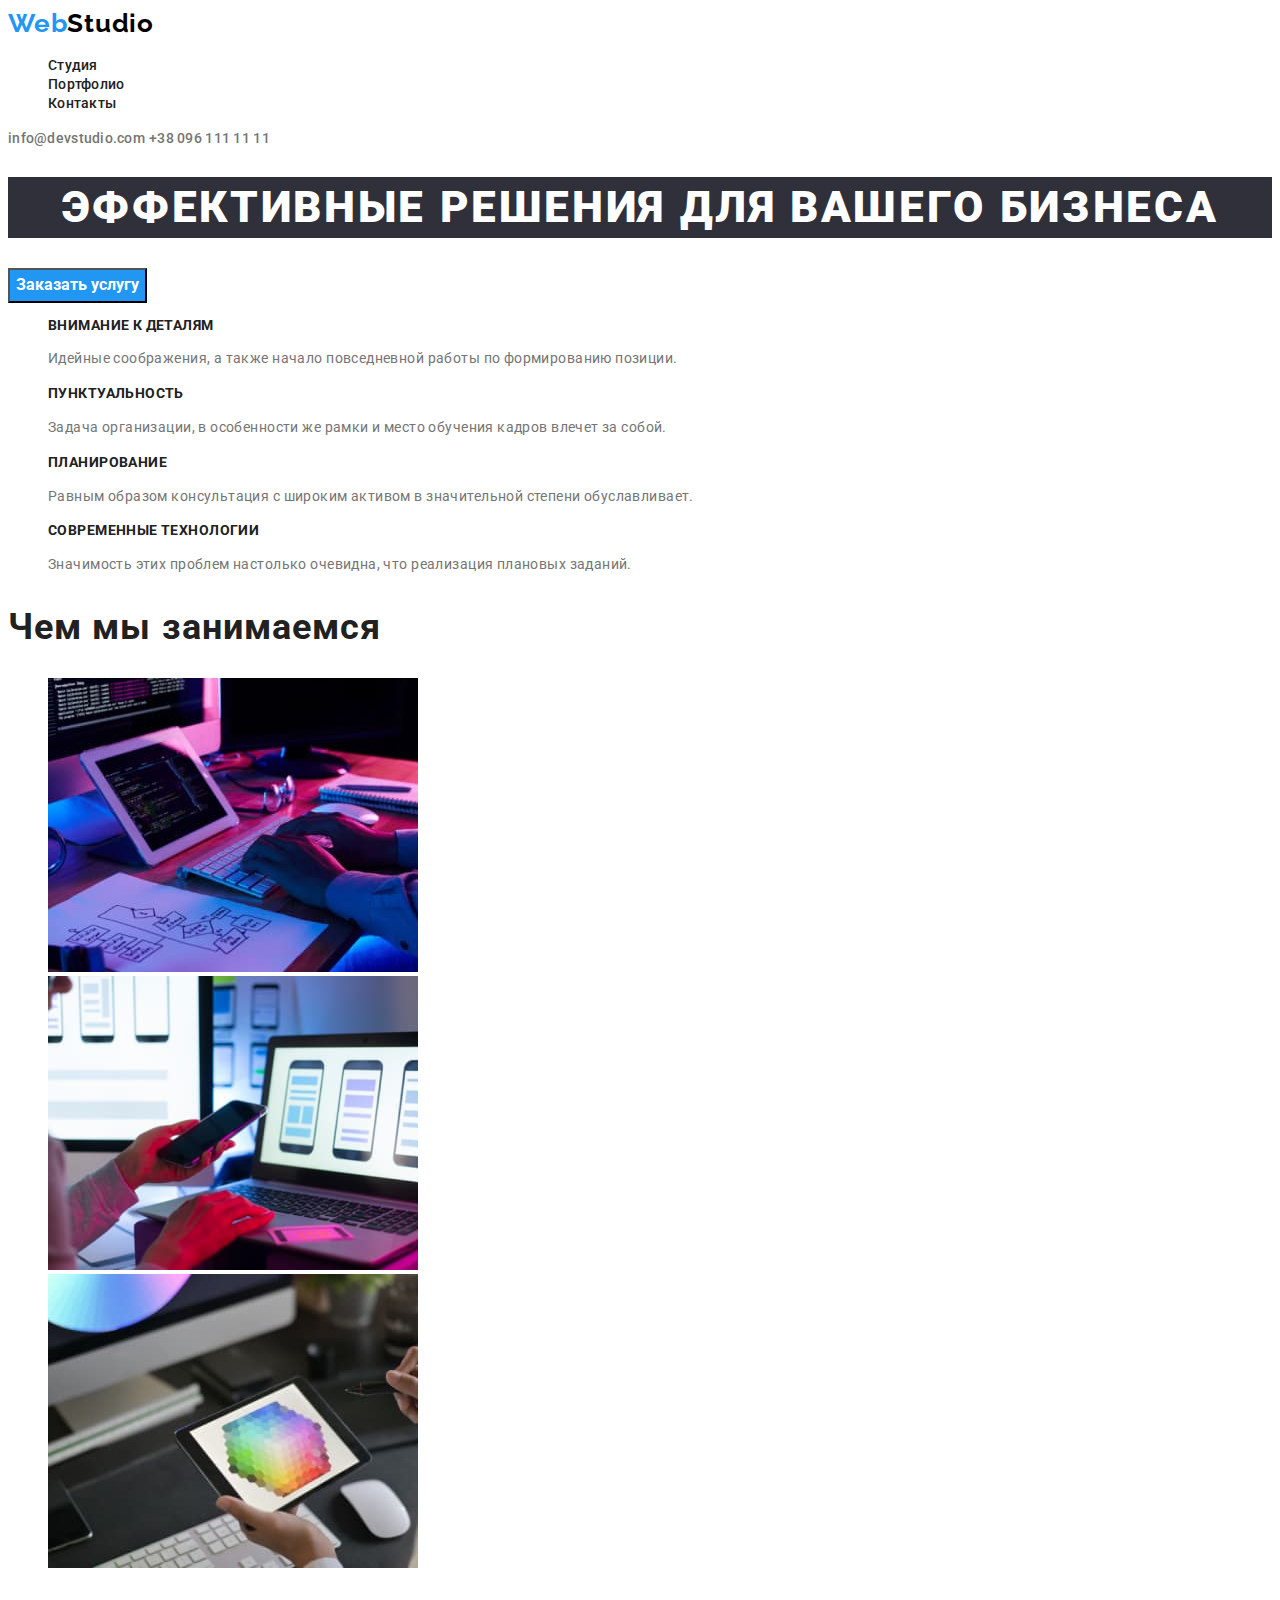
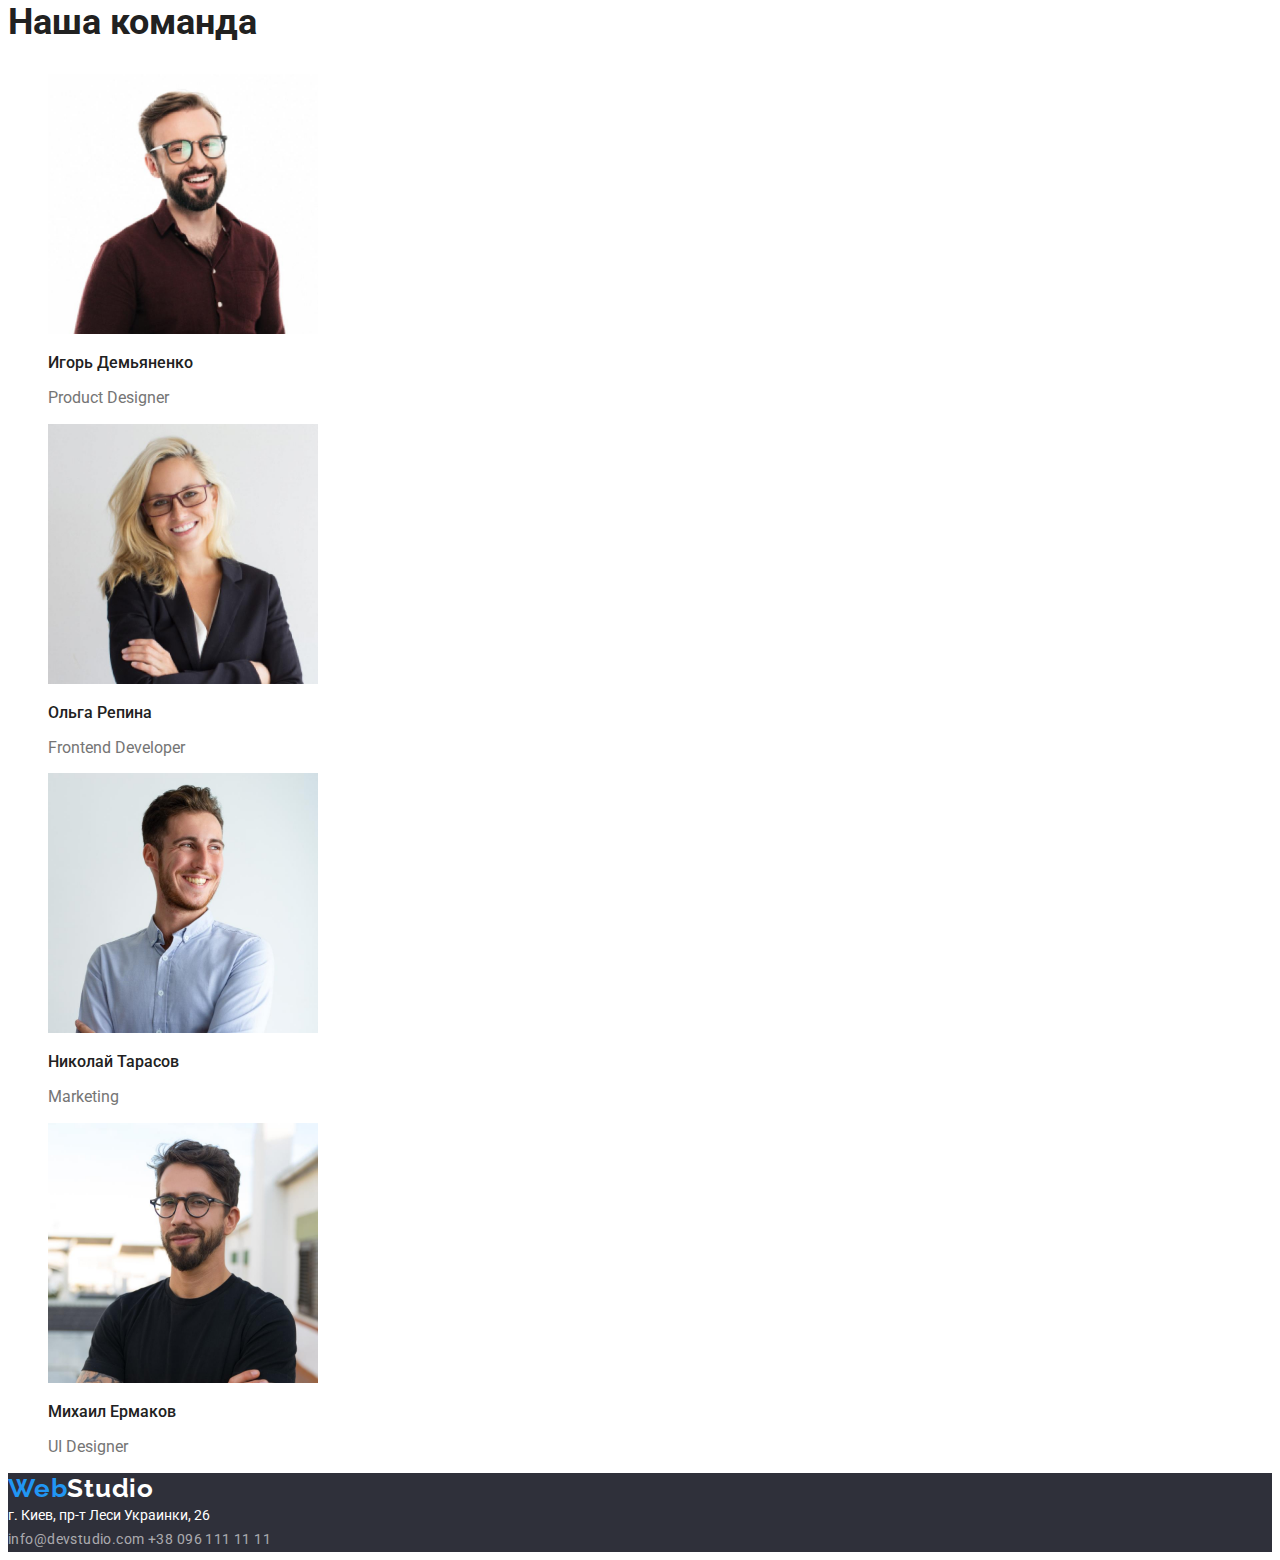
<file: index.html>
<!DOCTYPE html>
<html lang="ru">

<head>
    <meta charset="UTF-8">
    <meta http-equiv="X-UA-Compatible" content="IE=edge">
    <meta name="viewport" content="width=device-width, initial-scale=1.0">
    <link rel="preconnect" href="https://fonts.googleapis.com">
    <link rel="preconnect" href="https://fonts.gstatic.com" crossorigin>
    <link href="https://fonts.googleapis.com/css2?family=Raleway:wght@700&family=Roboto:wght@400;500;700;900&display=swap"
        rel="stylesheet">
    <title>Document</title>
    <link rel="stylesheet" href="./css/style.css">
</head>

<body>
<header class="header">
  
    <a href="" class="log link">Web<span class="log-secondary">Studio</span></a>
    <nav class="header-list">
    <ul class="header-list list" >
        <li><a href="./index.html" class="header-item-link link">Студия</a></li>
        <li><a href="./portfolio.html" class="header-item-link link">Портфолио</a></li>
        <li><a href="" class="header-item-link link">Контакты</a></li>  
    </ul>
    </nav>
   <a href="mailto:info@devstudio.com" class="header-contact link">info@devstudio.com</a>
   <a href="tel:+380961111111" class="header-contact link">+38 096 111 11 11</a>   
</header>




<main>

<section class="main-hero">
    <h1 class="main-hero-title">Эффективные решения для вашего бизнеса</h1>
    <button type="button" class="main-hero-button btn">Заказать услугу</button>
</section>

    <section class="main-secondary">
        <ul class="main-secondary-list list">
        <li class="main-secondary-item">
            <h3 class="main-secondary-title">Внимание к деталям</h3> 
            <p class="main-secondary-text">Идейные соображения, а также начало повседневной работы по формированию позиции.</p>
        </li>
        <li class="main-secondary-item">
            <h3 class="main-secondary-title">Пунктуальность</h3> 
            <p class="main-secondary-text">Задача организации, в особенности же рамки и место обучения кадров влечет за собой.</p>
        </li>
        <li class="main-secondary-item">
            <h3 class="main-secondary-title">Планирование</h3> 
            <p class="main-secondary-text">Равным образом консультация с широким активом в значительной степени обуславливает.</p>
        </li>
        <li class="main-secondary-item">
            <h3 class="main-secondary-title">Современные технологии</h3> 
            <p class="main-secondary-text">Значимость этих проблем настолько очевидна, что реализация плановых заданий.</p>
        </li>
        </ul>
    </section>
    
    
    <section class="main-work">
        <h2 class="main-work-title">Чем мы занимаемся</h2>
    <ul class="main-work-list list">
        <li class="main-work-item"><img src="./images/box-1.1.jpg" alt="Робота за комп'ютером" width="370" height="294" class="main-work-foto"></li>
        <li  class="main-work-item"><img src="./images/box-2.1.jpg" alt="Робота за смартфоном" width="370" height="294" class="main-work-foto"></li>
        <li  class="main-work-item"><img src="./images/box-3.1.jpg" alt="Робота за планшетом" width="370" height="294" class="main-work-foto"></li>
    </ul>
    </section>


    <section class="main-team">
        <h2 class="main-team-title">Наша команда</h2>
        <ul class="main-team-list list">
            <li class="main-team-item"><img src="./images/team-card-1.jpg" alt="Робітник 1" width="270" height="260" class="main-team-foto"><h3 class="main-team-name">Игорь Демьяненко</h3><p class="main-team-text">Product Designer</p></li>
            <li class="main-team-item"><img src="./images/team-card-2.jpg" alt="Робітник 2" width="270" height="260" class="main-team-foto"><h3 class="main-team-name">Ольга Репина</h3><p class="main-team-text">  Frontend Developer</p></li>
            <li class="main-team-item"><img src="./images/team-card-3.jpg" alt="Робітник 3" width="270" height="260" class="main-team-foto"><h3 class="main-team-name">Николай Тарасов</h3><p class="main-team-text">Marketing</p></li>    
            <li class="main-team-item"><img src="./images/team-card-4.jpg" alt="Робітник 4" width="270" height="260" class="main-team-foto"><h3 class="main-team-name">Михаил Ермаков</h3><p class="main-team-text">UI Designer</p></li>
        </ul>
    </section>
    

</main>

<footer class="footer">

<a href="" class="log link">Web<span class="log-third">Studio</span></a>

<address class="footer-address" >
    г. Киев, пр-т Леси Украинки, 26
</address>

<address class="footer-contact">
<a href="mailto:info@devstudio.com" class="link footer-contact">info@devstudio.com</a>
<a href="tel:+380961111111" class="link footer-contact">+38 096 111 11 11</a>
</address>

</footer>


</body>

</html>
</file>
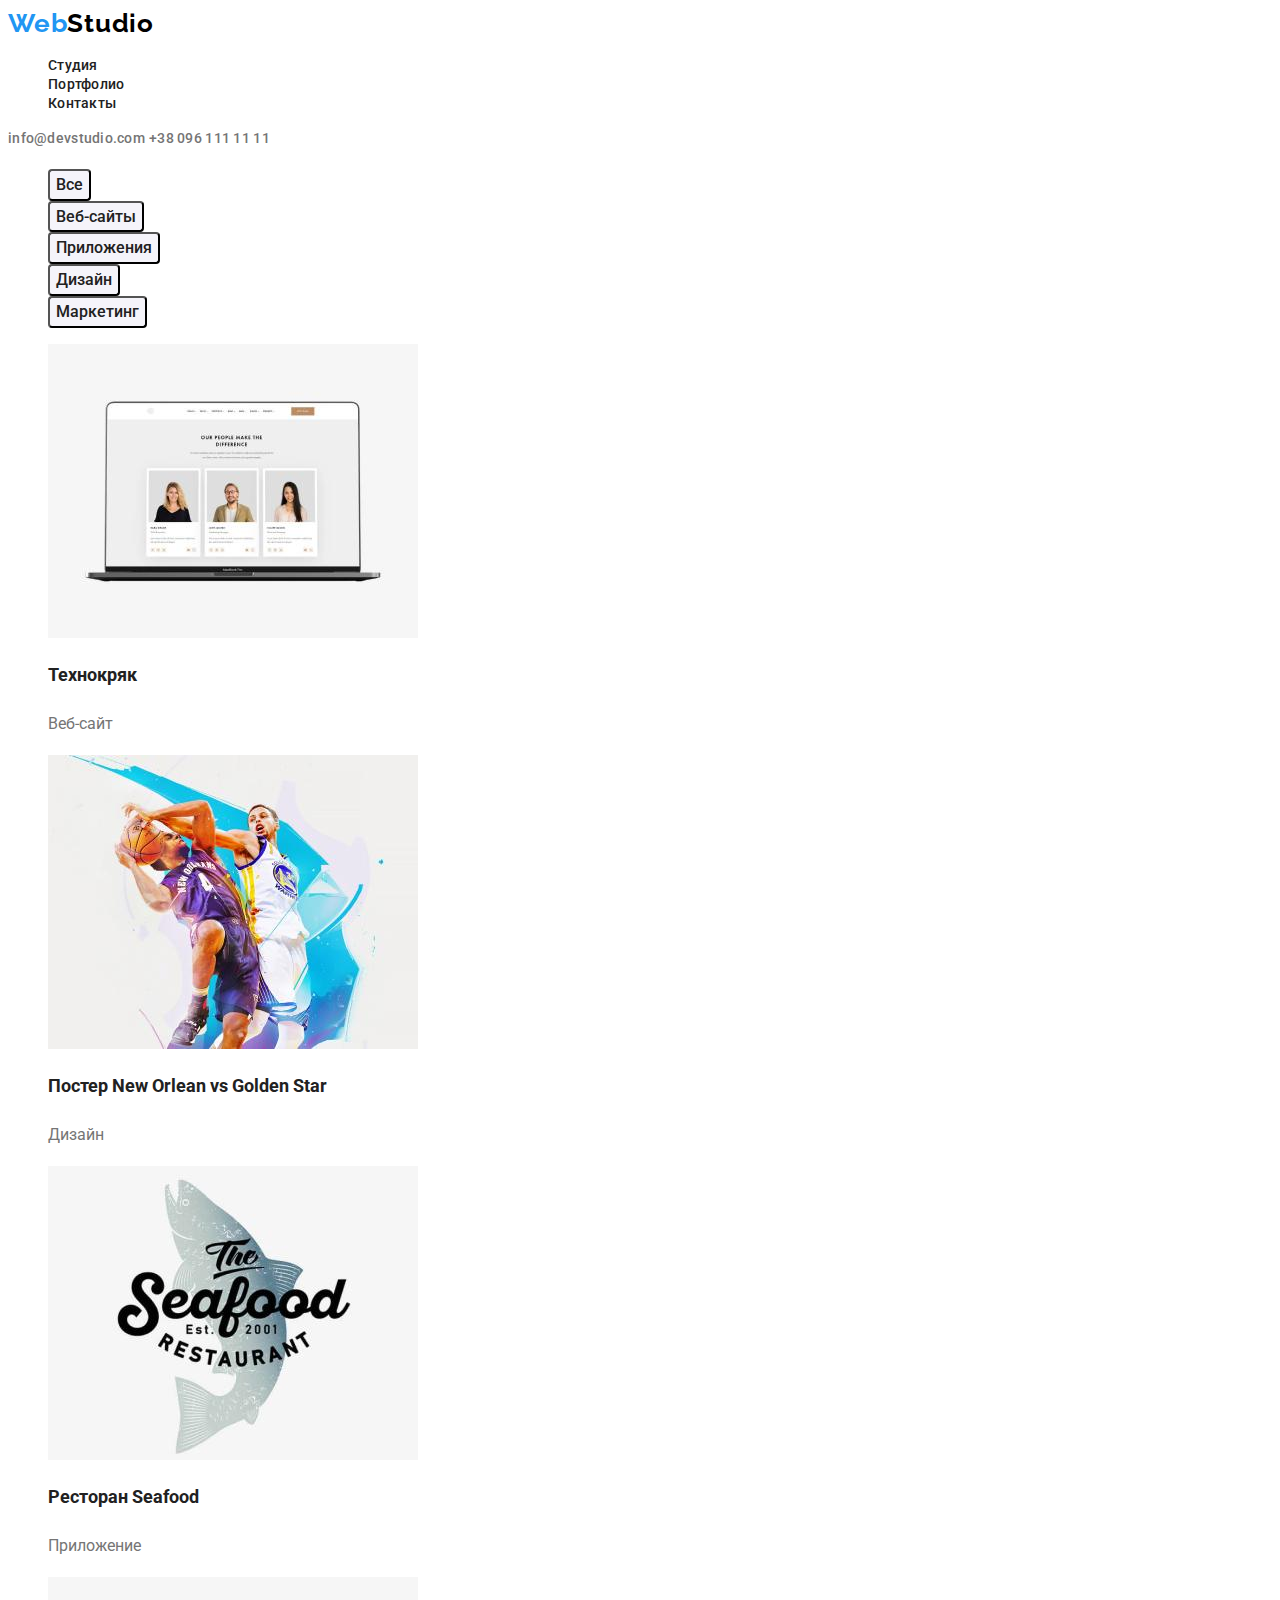
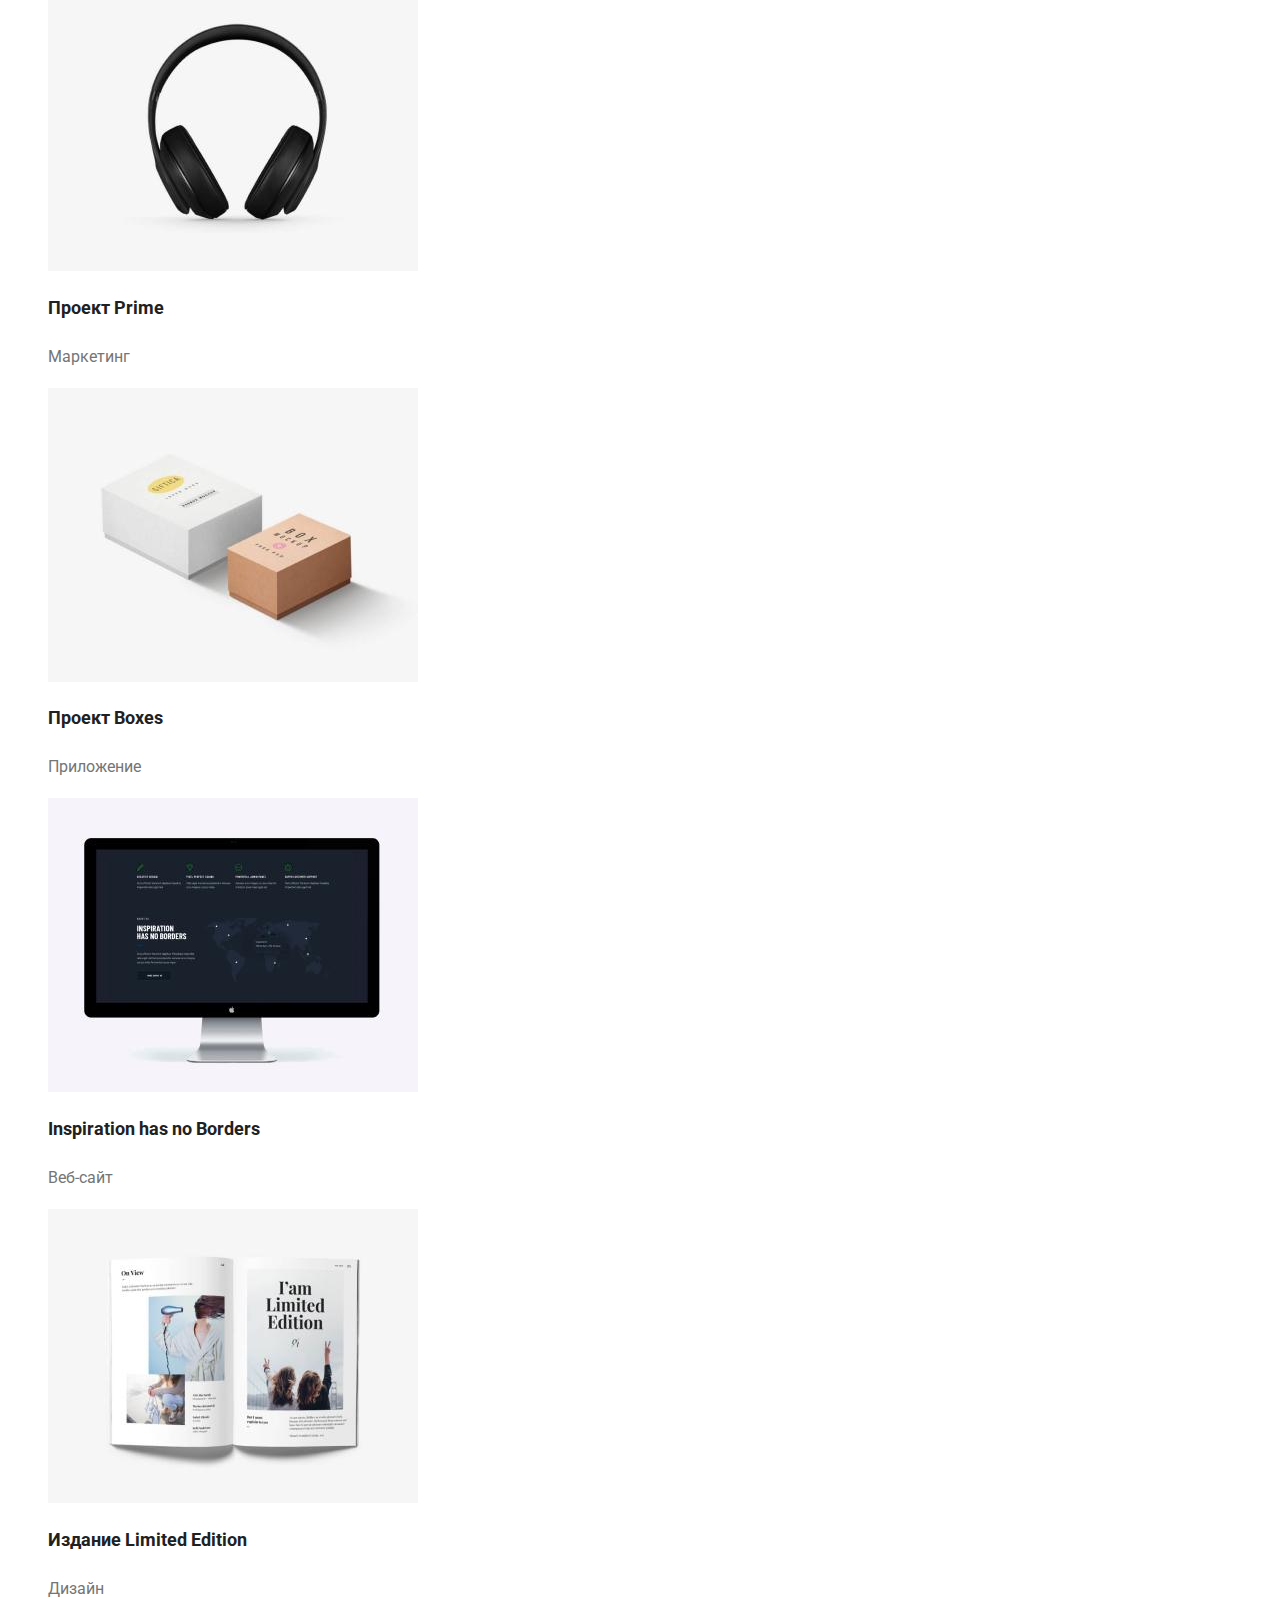
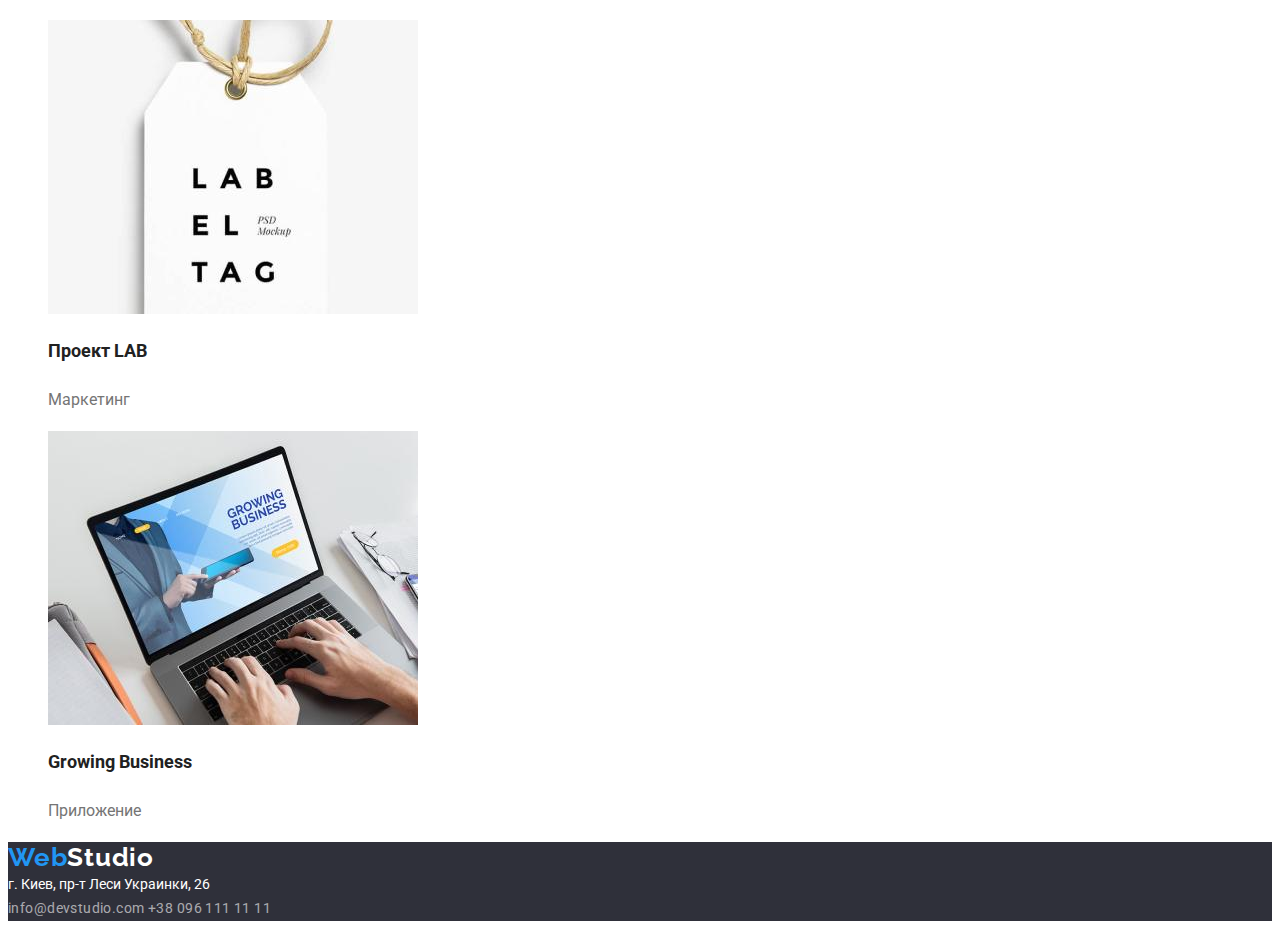
<file: portfolio.html>
<!DOCTYPE html>
<html lang="ru">
<head>
    <meta charset="UTF-8">
    <meta http-equiv="X-UA-Compatible" content="IE=edge">
    <meta name="viewport" content="width=device-width, initial-scale=1.0">
    <link rel="preconnect" href="https://fonts.googleapis.com">
    <link rel="preconnect" href="https://fonts.gstatic.com" crossorigin>
    <link href="https://fonts.googleapis.com/css2?family=Raleway:wght@700&family=Roboto:wght@400;500;700;900&display=swap"
        rel="stylesheet">
    <title>Portfolio</title>
    <link rel="stylesheet" href="./css/style-portfolio.css">
</head> 

<body>
<header class="header">

    <a href="" class="log link">Web<span class="log-secondary">Studio</span></a>
    <nav class="header-list">
        <ul class="header-list list">
            <li><a href="./index.html" class="header-item-link link">Студия</a></li>
            <li><a href="./portfolio.html" class="header-item-link link">Портфолио</a></li>
            <li><a href="" class="header-item-link link">Контакты</a></li>
        </ul>
    </nav>
    <a href="mailto:info@devstudio.com" class="header-contact link">info@devstudio.com</a>
    <a href="tel:+380961111111" class="header-contact link">+38 096 111 11 11</a>
</header>

    <main class="main">
        <h1 class="title"></h1>
        <section class="hero">
           <nav class="hero-nav">
                 <ul class="hero-list-button list">
                    <li class="hero-item"><button type="button" class="hero-button btn">Все</button></li>
                    <li class="hero-item"><button type="button" class="hero-button btn">Веб-сайты</button></li>
                    <li class="hero-item"><button type="button" class="hero-button btn">Приложения</button></li>
                    <li class="hero-item"><button type="button" class="hero-button btn">Дизайн</button></li>
                    <li class="hero-item"><button type="button" class="hero-button btn">Маркетинг</button></li>
                 </ul>
            </nav>
           <ul class="hero-list-menu list">
               <li class="hero-list-menu-item"><img src="./images/Портфолио/img 1.jpg" alt="ноутбук" width="370" class="hero-list-menu-foto"><h2 class="hero-list-menu-name">Технокряк</h2><p class="hero-list-menu-text">Веб-сайт</p></li>
               <li class="hero-list-menu-item"><img src="./images/Портфолио/img 2.jpg" alt="баскетбол" width="370" class="hero-list-menu-foto"><h2 class="hero-list-menu-name">Постер New Orlean vs Golden Star</h2><p class="hero-list-menu-text">Дизайн</p></li>
               <li class="hero-list-menu-item"><img src="./images/Портфолио/img 3.jpg" alt="рыба" width="370" class="list-menu-foto"><h2 class="hero-list-menu-name">Ресторан Seafood</h2><p class="hero-list-menu-text">Приложение</p></li>
               <li class="hero-list-menu-item"><img src="./images/Портфолио/img 4.jpg" alt="наушники" width="370" class="hero-list-menu-foto"><h2 class="hero-list-menu-name">Проект Prime</h2><p class="hero-list-menu-text">Маркетинг</p></li>
               <li class="hero-list-menu-item"><img src="./images/Портфолио/img 5.jpg" alt="короби" width="370" class="hero-list-menu-foto"><h2 class="hero-list-menu-name">Проект Boxes</h2><p class="hero-list-menu-text">Приложение</p></li>
               <li class="hero-list-menu-item"><img src="./images/Портфолио/img 6.jpg" alt="монитор" width="370" class="hero-list-menu-foto"><h2 class="hero-list-menu-name"> Inspiration has no Borders</h2><p class="hero-list-menu-text">Веб-сайт</p></li>
               <li class="hero-list-menu-item"><img src="./images/Портфолио/img 7.jpg" alt="кныга" width="370" class="hero-list-menu-foto"><h2 class="hero-list-menu-name">Издание Limited Edition</h2><p class="hero-list-menu-text"> Дизайн</p></li>
               <li class="hero-list-menu-item"><img src="./images/Портфолио/img 8.jpg" alt="лейба" width="370" class="hero-list-menu-foto"><h2 class="hero-list-menu-name">Проект LAB</h2><p class="hero-list-menu-text">Маркетинг</p></li>
               <li class="hero-list-menu-item"><img src="./images/Портфолио/img 9.jpg" alt="робота за ноутбуком" width="370" class="hero-list-menu-foto"><h2 class="hero-list-menu-name">Growing Business</h2><p class="hero-list-menu-text">Приложение</p></li>
           </ul>
        </section>
    </main>

<footer class="footer">

    <a href="" class="log link">Web<span class="log-third">Studio</span></a>

    <address class="footer-address">
        г. Киев, пр-т Леси Украинки, 26
    </address>

    <address class="footer-contact">
        <a href="mailto:info@devstudio.com" class="link footer-contact">info@devstudio.com</a>
        <a href="tel:+380961111111" class="link footer-contact">+38 096 111 11 11</a>
    </address>

</footer>


</body>
</html>
</file>
<file: css/style.css>
/* -------------------------Основні кольори текста------------------------- */

:root {
  --Main-text-color: #212121;
  --secondary-text-color: #757575;
  --third-color: #ffffff;
  --hover-color: #2196f3;
}

/* ----------------------Загальні правила стилізації--------------------------------- */

body {
  font-family: "Raleway", sans-serif;
  font-family: "Roboto", sans-serif;
}

/* правило для силок */

.link {
  text-decoration: none;
}
/* правило для списків */

.list {
  list-style-type: none;
}

h2,
h3 {
  color: var(--Main-text-color);
  font-family: Roboto;
}

/* -----------------Стилізація логотіпа--------------------------- */

.log {
  font-family: Raleway;
  font-style: normal;
  font-weight: bold;
  font-size: 26px;
  line-height: 1.2;
  letter-spacing: 0.03em;
  color: #2196f3;
}

.log-secondary {
  font-family: Raleway;
  font-style: normal;
  font-weight: bold;
  font-size: 26px;
  line-height: 1.2;
  letter-spacing: 0.03em;
  color: #000000;
}

.log-third{
    font-family: Raleway;
  font-style: normal;
  font-weight: bold;
  font-size: 26px;
  line-height: 1.2;
  letter-spacing: 0.03em;
  color: #ffffff;
}

}

/* -------------------------Стилізація кнопкі------------------ */
.btn {
}
/* ---------------------------------Стилізація header----------------------------- */


.header{

}

.header-item-link {
  font-weight: 500;
  font-size: 14px;
  line-height: 1.2;
  letter-spacing: 0.02em;
  color: var(--Main-text-color);
}

.header-item-link:hover,
.header-item-link:focus {
  color: var(--hover-color);
}

.header-contact {
font-weight: 500;
font-size: 14px;
line-height: 1.2;
letter-spacing: 0.02em;
  color: var(--secondary-text-color);
}

.header-contact:hover,
.header-contact:focus {
  color: var(--hover-color);
}


/* -----------------------------Стилізація main------------------------------ */

/* ----------------------------------Секция герой------------------------------- */

.main-hero {
}
.main-hero-title {
  font-family: Roboto;
  font-weight: 900;
  font-size: 44px;
  line-height: 1.4;
  text-align: center;
  letter-spacing: 0.06em;
  text-transform: uppercase;
  color: var(--third-color);
  background-color: #2f303a;
}

.main-hero-button {
  font-family: Roboto;
  font-style: normal;
  font-weight: bold;
  font-size: 16px;
  line-height: 1.8;
  color: var(--third-color);
  background-color: #2196f3;
}

/* --------------------------------------Секция secondary---------------------- */

.main-secondary {
  font-family: Roboto;
  font-style: normal;
  font-weight: 400;
  font-size: 14px;
  line-height: 1.7;
  letter-spacing: 0.03em;
  color: var(--secondary-text-color);
}

.main-secondary-list {
}

.main-secondary-item {
}

.main-secondary-title {
  font-weight: 700;
  font-size: 14px;
line-height: 1.2;
letter-spacing: 0.03em;
text-transform: uppercase;

}

.main-secondary-text {
  font-weight: 400;
}

/* --------------------------------Секция work----------------------------------- */

.main-work {
}

.main-work-title {
  font-size: 36px;
  line-height: 1.16;
  letter-spacing: 0.03em;
  font-weight: 700;
  color: var(--Main-text-color);
}

.main-work-item {
}

.main-work-foto {
}

/* --------------------------------------Секция team---------------------------------- */

.main-team {
}

.main-team-title {
  font-size: 36px;
  line-height: 1.16;
  color: var(--Main-text-color);
  font-weight: 700;
}

.main-team-list {
}

.main-team-item {
}

.main-team-foto {
}

.main-team-name {
  font-weight: 500;
  font-size: 16px;
  line-height: 1.18;
  color: var(--Main-text-color);
}

.main-team-text {
  font-size: 16px;
  line-height: 1.18;
  font-weight: 400;
  color: var(--secondary-text-color);
}

/* -----------------------------------------Секция footer-------------------------- */

.footer{
background: #2F303A;
}

.footer-address{
  font-style: normal;
  font-family: Roboto;
  font-weight: 400;
  font-size: 14px;
line-height: 1.71;
color: var(--third-color);
}

.footer-contact{ 
font-family: Roboto;
font-style: normal;
font-weight: normal;
font-size: 14px;
line-height: 1.71;
letter-spacing: 0.03em;
color: rgba(255, 255, 255, 0.6);
}
</file>
<file: css/style-portfolio.css>
/* -------------------------Основні кольори текста------------------------- */

:root {
  --Main-text-color: #212121;
  --secondary-text-color: #757575;
  --third-color: #ffffff;
  --hover-color: #2196f3;
}

/* ----------------------Загальні правила стилізації--------------------------------- */

body {
  font-family: "Raleway", sans-serif;
  font-family: "Roboto", sans-serif;
}

/* правило для силок */

.link {
  text-decoration: none;
}
/* правило для списків */

.list {
  list-style-type: none;
}

h2,
h3 {
  color: var(--Main-text-color);
  font-family: Roboto;
}

/* -----------------Стилізація логотіпа--------------------------- */

.log {
  font-family: Raleway;
  font-style: normal;
  font-weight: bold;
  font-size: 26px;
  line-height: 1.2;
  letter-spacing: 0.03em;
  color: #2196f3;
}

.log-secondary {
  font-family: Raleway;
  font-style: normal;
  font-weight: bold;
  font-size: 26px;
  line-height: 1.2;
  letter-spacing: 0.03em;
  color: #000000;
}

.log-third{
    font-family: Raleway;
  font-style: normal;
  font-weight: bold;
  font-size: 26px;
  line-height: 1.2;
  letter-spacing: 0.03em;
  color: #ffffff;
}

}

/* -------------------------Стилізація кнопкі------------------ */
.btn {
}
/* ---------------------------------Стилізація header----------------------------- */

.header{

}

.header-item-link {
  font-weight: 500;
  font-size: 14px;
  line-height: 1.2;
  letter-spacing: 0.02em;
  color: var(--Main-text-color);
}

.header-item-link:hover,
.header-item-link:focus {
  color: var(--hover-color);
}

.header-contact {
font-weight: 500;
font-size: 14px;
line-height: 1.2;
letter-spacing: 0.02em;
  color: var(--secondary-text-color);
}

.header-contact:hover,
.header-contact:focus {
  color: var(--hover-color);
}

/* ------------------------------------------Стілізация main----------------------- */

/* ----------------------------------------------------main hero-------------------------------- */

.main{

}

.title{

}

.hero{

}

.hero-nav{

}

.hero-list-button{

}

.hero-item{

}

.hero-button{
font-family: Roboto;
font-style: normal;
font-weight: 500;    
font-size: 16px;
line-height: 1.62;
color: var(--Main-text-color);
background: #F5F4FA;
border-radius: 4px;;
}

.hero-button:hover,
.hero-button:focus {
    color: var(--third-color);
    background-color: #2196F3;
}

.hero-list-menu{

}

.hero-list-menu-item{

}
.hero-list-menu-foto{

}
.hero-list-menu-name{
font-size: 18px;
line-height: 2;
color: var(--Main-text-color);
font-weight:700 ;
}
.hero-list-menu-text{
font-size: 16px;
line-height: 1.87;
color: var(--secondary-text-color);
font-weight:400 ;
}
/* -----------------------------------------Секция footer-------------------------- */

.footer{
background: #2F303A;
}

.footer-address{
  font-style: normal;
  font-family: Roboto;
  font-weight: 400;
  font-size: 14px;
line-height: 1.71;
color: var(--third-color);
}

.footer-contact{ 
font-family: Roboto;
font-style: normal;
font-weight: normal;
font-size: 14px;
line-height: 1.71;
letter-spacing: 0.03em;
color: rgba(255, 255, 255, 0.6);
}
</file>
